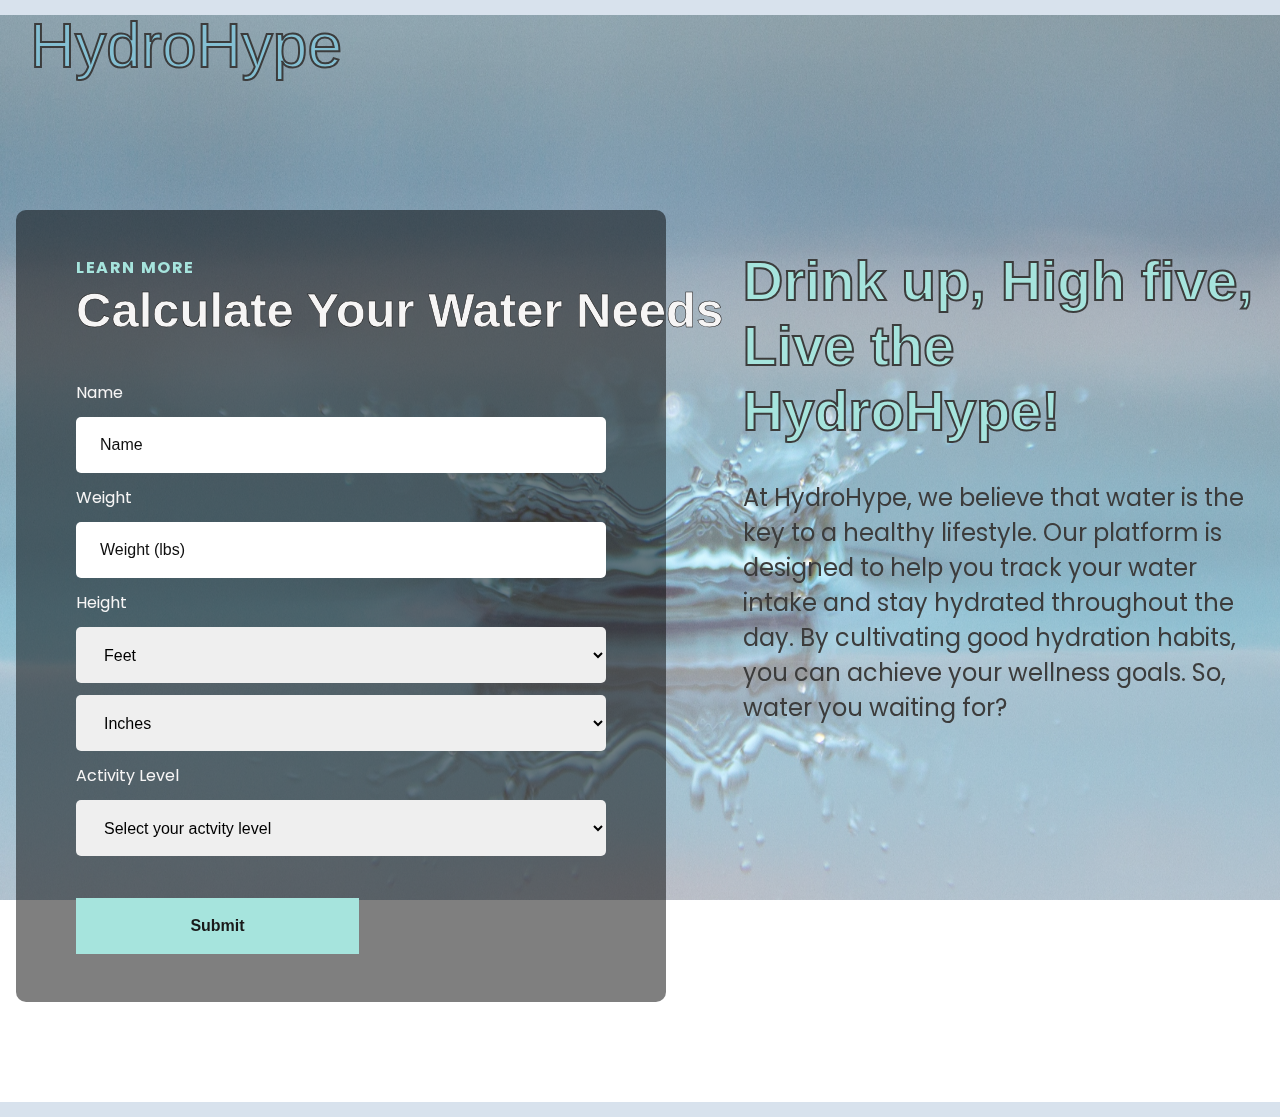
<file: home.html>
<!DOCTYPE html>
<html lang="en">
<head>
    <meta charset="UTF-8">
    <meta name="viewport" content="width=device-width, initial-scale=1.0">
    <title>HydroHype</title>
    <link rel="stylesheet" href="assets/home.css">
    <link rel="preconnect" href="https://fonts.googleapis.com">
    <link rel="preconnect" href="https://fonts.gstatic.com" crossorigin>
    <link href="https://fonts.googleapis.com/css2?family=Chewy&family=Fugaz+One&family=Lobster&display=swap" rel="stylesheet">
    <link href="https://fonts.googleapis.com/css2?family=Poppins:ital,wght@0,400;0,700;1,400;1,700&family=Quicksand:wght@300..700&family=SUSE&display=swap" rel="stylesheet">
</head>
<body>
<!-------Interior Banner------>
<section class="interior-banner"></section>
<!-------LOGO + NAV------>
    <header> 
        <div class="logo">
            <div id="text">HydroHype</div>
            <div id="text">HydroHype</div>
        </div>
    </header>
    <img class="picture" src="assets/images/WaterDrips.png" alt="Background image with water bubbles">
<!-------Form------>
    <section id="userForm">
        <div class="container">
            <form class="form-box">
                <div class="content">
                    <span class="topper">Learn More</span>
                    <h2 class="title">Calculate Your Water Needs</h2>
                </div>
                <label class="label">Name</label>
                <input class="input" type="text" id="name" placeholder="Name" required>

                <label class="label">Weight</label>
                <input class="input" type="number" id="weight" placeholder="Weight (lbs)" min="0" required>
    
                <label class="label">Height</label>
                <select class="input" id="heightFeet" required>
                    <option value="" disabled selected>Feet</option>
                        <option value="4">4</option>
                        <option value="5">5</option>
                        <option value="6">6</option>
                        <option value="7">7</option>
                        <option value="8">8</option>
                </select>
                <select class="input" id="heightInches" required>
                    <option value="" disabled selected>Inches</option>
                    <option value="0">0</option>
                    <option value="1">1</option>
                    <option value="2">2</option>
                    <option value="3">3</option>
                    <option value="4">4</option>
                    <option value="5">5</option>
                    <option value="6">6</option>
                    <option value="7">7</option>
                    <option value="8">8</option>
                    <option value="9">9</option>
                    <option value="10">10</option>
                    <option value="11">11</option>
                </select>
        
                <label class="label">Activity Level</label>
                    <select class="input" id="activity" placeholder="Activity" required>
                        <option value="" disabled selected>Select your actvity level</option>
                            <option value="Sedentary">Sedentary</option>
                            <option value="Light">Lightly Active</option>
                            <option value="Moderate">Moderately Active</option>
                            <option value="Vigorous">Very Active</option>
                    </select>
                
                <button class="button-solid submit" type="submit">Submit</button>
            </form>
            <div class="page-info">
                <h1>Drink up, High five, Live the HydroHype!</h1>
                <p> At HydroHype, we believe that water is the key to a healthy lifestyle. Our platform is designed to help you track your water intake and stay hydrated throughout the day. By cultivating good hydration habits, you can achieve your wellness goals. So, water you waiting for?</p>
            </div>
        </div>
    </section>
<!-------Interior Banner------>
<section class="interior-banner"></section>
<script src="assets/home.js"></script>
</body>
</html>
</file>
<file: assets/home.css>
:root {
    /* Add these styles to your global stylesheet, which is used across all site pages. You only need to do this once. All elements in the library derive their variables and base styles from this central sheet, simplifying site-wide edits. For instance, if you want to modify how your h2's appear across the site, you just update it once in the global styles, and the changes apply everywhere. */
    --primary-bg: #a6e4dd; /* Primary background color */
    --secondary-bg: #7270dd; /* Light secondary background color */
    --form-bg: #3173d7; /* Form background */
    --dark-blue: #10334d; /* Dark blue for FAQ background */
    --text-color: #d7d4dc; /* Main text color */
    --header-color: #f6f5f5; /* Header text color */
    /* 13px - 16px */
    --topperFontSize: clamp(0.8125rem, 1.6vw, 1rem);
    /* 31px - 49px */
    --headerFontSize: clamp(1.9375rem, 3.9vw, 3.0625rem);
    --bodyFontSize: 1em;
    /* 60px - 100px top and bottom */
    --sectionPadding: clamp(3.75rem, 7.82vw, 6.25rem) 1rem;
}

/* Google Fonts */
@import url('https://fonts.googleapis.com/css2?family=Chewy&family=Fugaz+One&family=Lobster&display=swap');
@import url('https://fonts.googleapis.com/css2?family=Poppins:ital,wght@0,400;0,700;1,400;1,700&family=Quicksand:wght@300..700&family=SUSE&display=swap');

/* Global Styles */
body {
  font-family: 'Poppins', Arial, sans-serif;
  margin: 0;
  padding: 0;
}

h1, h2, h3, h4, h5, h6 {
    font-family: 'Chewy', Arial, sans-serif;
}

*, *:before, *:after {
    /* prevents padding from affecting height and width */
    box-sizing: border-box;
}
/* Interior Banner */
.interior-banner {
    background-color: #d8e2ed;
    height: 15px;
    width: 100%;
}

 /* Header */
 header {
    color: var(--primary-bg);
    padding: 30px 30px;
    display: flex;
    justify-content: space-between;
    align-items: center;
    font-size: 1.3em;
  }
  
  /* Logo */
  .logo {
    position: relative;
    height: 70px;
    margin-top: -35px;
    display: block;
    font-family: "Chewy", sans-serif;
  }
  
  .logo #text {
    color: #fff;
    font-size: 3em;
    position: absolute;
    text-align: left;
  }
  
  .logo #text:nth-child(2) {
      color: rgba(167,228,221,0.7);
      -webkit-text-stroke: 2px #3c3c3c;
  }
  
  .logo #text:nth-child(1) {
      color: #336ab8;
      animation: animate 3s ease-in-out infinite;
  }
  
  @keyframes animate {
      0%,
      100% {
          clip-path: polygon(
              0% 45%,
              16% 44%,
              33% 50%,
              54% 60%,
              70% 61%,
              84% 59%,
              100% 52%,
              100% 100%,
              0% 100%
          );
      }
  
      50% {
          clip-path: polygon(
              0% 60%,
              15% 65%,
              34% 66%,
              51% 62%,
              67% 50%,
              84% 45%,
              100% 46%,
              100% 100%,
              0% 100%
          );
      }
}

/* Background */
.picture {
    position: fixed; /* Positioning the image absolutely */
    top: 0; /* Align to the top */
    left: 0; /* Align to the left */
    width: 100%; /* Full width */
    height: 100%; /* Full height */
    z-index: -1; /* Behind other content */
}
.topper {
    font-size: var(--topperFontSize);
    line-height: 1.2em;
    text-transform: uppercase;
    text-align: inherit;
    letter-spacing: .1em;
    font-weight: 700;
    color: var(--primary-bg);
    margin-bottom: 0.25rem;
    display: block;
}

.title {
    font-size: var(--headerFontSize);
    font-weight: 900;
    line-height: 1.2em;
    text-align: inherit;
    max-width: 43.75rem;
    margin: 0 0 1rem 0;
    color: var(--header-color);
    -webkit-text-stroke: 0.5px rgb(13, 12, 12);
    position: relative;
}

.text {
    font-size: var(--bodyFontSize);
    line-height: 1.5em;
    text-align: inherit;
    width: 100%;
    max-width: 40.625rem;
    margin: 0;
    color: var(--text-color);
}

/*-- -------------------------- -->
<---          Form           -->
<--- -------------------------- -*/

/* Mobile - 360px */
@media only screen and (min-width: 0rem) {
    #userForm {
        padding: var(--sectionPadding);
        position: relative;
        z-index: 1;
    }
    #userForm .container {
        width: 100%;
        /* changes to 1280px at desktop */
        max-width: 36.5rem;
        margin: auto;
        display: flex;
        justify-content: center;
        align-items: stretch;
        flex-direction: column;
        /* 48px - 80px */
        gap: clamp(3rem, 6vw, 5rem);
        position: relative;
    }
    #userForm .content {
        /* set text align to left if content needs to be left aligned */
        white-space: nowrap;
        text-align: left;
        width: 100%;
        display: flex;
        flex-direction: column;
        /* centers content horizontally, set to flex-start to left align */
        align-items: flex-start;
    }

    #userForm .title {
        max-width: 23ch;
        margin: 0 0 1.75rem 0;
    }
    #userForm .form-box {
        width: 100%;
        max-width: 40.625rem;
        /* 32px - 48px top and bottom */
        /* 16px - 60px left and right */
        padding: clamp(2rem, 5.18vw, 3rem) clamp(1rem, 5vw, 3.75rem);
        /* prevents flexbox from affecting height and width */
        box-sizing: border-box;
        background-color: rgba(0, 0, 0, 0.5);
        border-radius: 10px;
        display: flex;
        justify-content: space-between;
        flex-wrap: wrap;
        align-items: center;
        /* prevents flexbox from squishing it */
        flex: none;
        gap: 0.75rem;
    }
    #userForm .form-box .title {
        /* 16px - 28px */
        margin: 0 0 clamp(1rem, 3vw, 1.75rem) 0;
    }
    #userForm .label {
        /* 14px - 16px */
        font-size: clamp(0.875rem, 1.5vw, 1rem);
        width: 100%;
        color: var(--header-color);
        display: flex;
        flex-direction: column;
        justify-content: center;
        align-items: flex-start;
        gap: 0.25rem;
    }
    
    #userForm .input {
        font-size: 1rem;
        width: 100%;
        height: 3.5rem;
        padding: 0;
        padding-left: 1.5rem;
        color: black;
        background-color: #f6f2f2(0, 0, 0, 0.5);
        border: none;
        /* prevents padding from adding to height and width */
        box-sizing: border-box;
        border-radius: 5px;
    }
    #userForm .input::placeholder {
        color: #0e0e0e;
    }

    #userForm .button-solid {
        font-size: 1rem;
        /* 46px - 56px */
        line-height: clamp(2.875em, 5.5vw, 3.5em);
        text-decoration: none;
        font-weight: 700;
        text-align: center;
        margin-top: 30px;
        color: #1a1a1a;
        border: none;
        min-width: 9.375rem;
        padding: 0 1.5rem;
        background-color: var(--primary-bg);
        overflow: hidden;
        display: inline-block;
        position: relative;
        z-index: 1;
        /* prevents padding from adding to the width */
        box-sizing: border-box;
        transition: color 0.3s;
    }
    #userForm .button-solid:before {
        content: "";
        position: absolute;
        height: 100%;
        width: 0%;
        background: #000;
        opacity: 1;
        top: 0;
        left: 0;
        z-index: -1;
        transition: width 0.3s;
    }
    #userForm .button-solid:hover {
        color: #fff;
    }
    #userForm .button-solid:hover:before {
        width: 100%;
    }
    #userForm .submit {
        width: 100%;
        min-width: 17.6875rem;
    }
    #userForm .submit:hover {
        cursor: pointer;
    }
    
    #userForm .button {
        font-size: 1rem;
        line-height: 1.2em;
        text-align: left;
        font-weight: bold;
        /* 16px - 24px */
        padding: clamp(1rem, 2vw, 1.5rem);
        padding-left: 0;
        border: none;
        background: transparent;
        color: var(--header-color);
        display: block;
        width: 100%;
        position: relative;
        transition:
            background-color 0.3s,
            color 0.3s;
    }
    #userForm .button:hover {
        cursor: pointer;
    }
    #userForm .button:before {
        /* left line */
        content: "";
        width: 0.5rem;
        height: 0.125rem;
        background-color: var(--header-color);
        opacity: 1;
        border-radius: 50%;
        position: absolute;
        display: block;
        top: 45%;
        right: 1.5rem;
        transform: rotate(45deg);
        /* animate the transform from the left side of the x axis, and the center of the y */
        transform-origin: left center;
        transition: transform 0.5s;
    }
    #userForm .button:after {
        /* right line */
        content: "";
        width: 0.5rem;
        height: 0.125rem;
        background-color: var(--header-color);
        opacity: 1;
        border-radius: 50%;
        position: absolute;
        display: block;
        top: 45%;
        right: 1.3125rem;
        transform: rotate(-45deg);
        /* animate the transform from the right side of the x axis, and the center of the y */
        transform-origin: right center;
        transition: transform 0.5s;
    }
    #userForm .button-text {
        width: 80%;
        display: block;
    }
    #userForm .item-p {
        /* 14px - 16px */
        font-size: clamp(0.875rem, 1.5vw, 1rem);
        line-height: 1.5em;
        width: 90%;
        height: 0;
        margin: 0;
        /* 16px - 24px */
        padding: 0 clamp(1rem, 2vw, 1.5rem);
        opacity: 0;
        color: var(--text-color);
        /* clips the text so it doesn't show up */
        overflow: hidden;
        transition:
            opacity 0.3s,
            padding-bottom 0.3s;
    }

    .page-info h1 {
        font-size: 3.5rem; /* Font size */
        font-family: 'Popins', sans-serif; /* Font family */
        color: #a6e4dd;
        -webkit-text-stroke: 2px #3c3c3c;
    }

    .page-info p {
        color: #3c3c3c; /* Text color */
        font-size: 1.5rem; /* Font size */
    }
}
/* Desktop - 1024px */
@media only screen and (min-width: 64rem) {
    #userForm .container {
        max-width: 80rem;
        flex-direction: row;
        justify-content: space-between;
    }
    #userForm .waterForm  {
        width: 45vw;
    }
    #userForm .submit {
        width: auto;
    }
}
</file>
